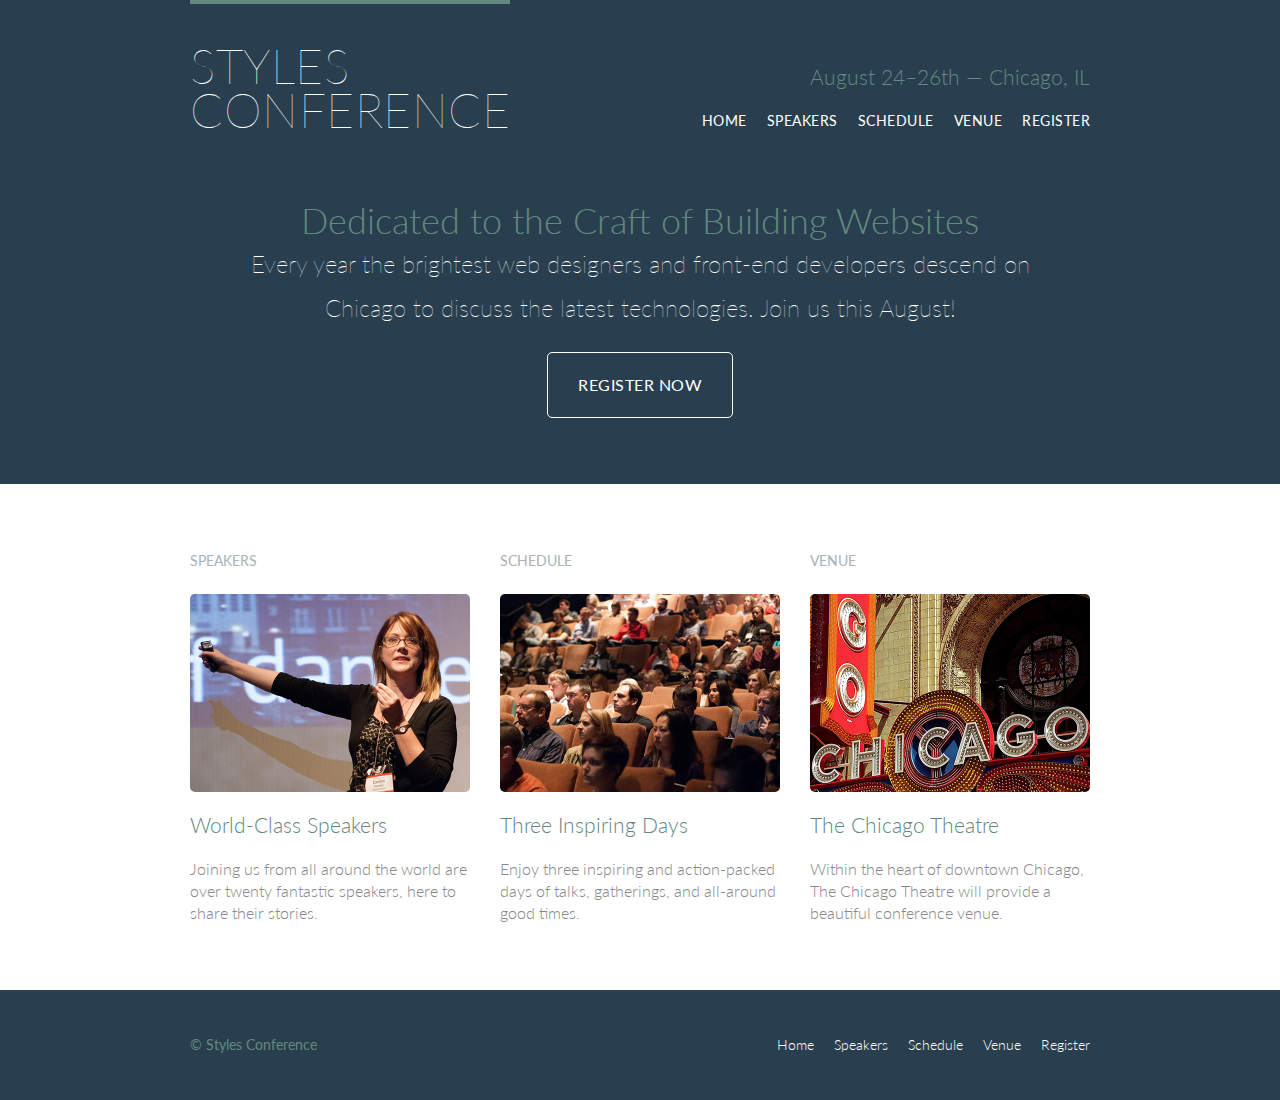
<file: index.html>
<!DOCTYPE html>
<html lang="en">

  <head>
    <meta charset="utf-8">
    <title>Styles Conference</title>
    <link rel="stylesheet" href="assets/stylesheet/main.css">
    <link rel="stylesheet" href="http://fonts.googleapis.com/css?family=Lato:100,300,400">
  </head>

  <body>

    <!-- Header -->

    <header class="primary-header container group">

      <h1 class="logo">
        <a href="index.html">Styles <br> Conference</a>
      </h1>

      <h3 class="tagline">August 24&ndash;26th &mdash; Chicago, IL</h3>

      <nav class="nav primary-nav">
        <ul>
          <li><a href="index.html">Home</a></li><!--
          --><li><a href="speakers.html">Speakers</a></li><!--
          --><li><a href="schedule.html">Schedule</a></li><!--
          --><li><a href="venue.html">Venue</a></li><!--
          --><li><a href="register.html">Register</a></li>
        </ul>
      </nav>

    </header>

    <!-- Hero -->

    <section class="hero container">

      <h2>Dedicated to the Craft of Building Websites</h2>

      <p>Every year the brightest web designers and front-end developers descend on Chicago to discuss the latest technologies. Join us this August!</p>

      <a class="btn btn-alt" href="register.html">Register Now</a>

    </section>

    <!-- Teasers -->

    <section class="row">
      <div class="grid">

        <!-- Speakers -->

        <section class="teaser col-1-3">
          <h5>Speakers</h5>
          <a href="speakers.html">
            <img src="assets/stylesheet/home/speakers.jpg" alt="Professional Speaker">
            <h3>World-Class Speakers</h3>
          </a>
          <p>Joining us from all around the world are over twenty fantastic speakers, here to share their stories.</p>
        </section><!--

        Schedule

        --><section class="teaser col-1-3">
          <h5>Schedule</h5>
          <a href="schedule.html">
            <img src="assets/stylesheet/home/schedule.jpg" alt="Conference Attendees">
            <h3>Three Inspiring Days</h3>
          </a>
          <p>Enjoy three inspiring and action-packed days of talks, gatherings, and all-around good times.</p>
        </section><!--

        Venue

        --><section class="teaser col-1-3">
          <h5>Venue</h5>
          <a href="venue.html">
            <img src="assets/stylesheet/home/venue.jpg" alt="The Chicago Theatre">
            <h3>The Chicago Theatre</h3>
          </a>
          <p>Within the heart of downtown Chicago, The Chicago Theatre will provide a beautiful conference venue.</p>
        </section>

      </div>
    </section>

    <!-- Footer -->

    <footer class="primary-footer container group">

      <small>&copy; Styles Conference</small>

      <nav class="nav">
        <ul>
          <li><a href="index.html">Home</a></li><!--
          --><li><a href="speakers.html">Speakers</a></li><!--
          --><li><a href="schedule.html">Schedule</a></li><!--
          --><li><a href="venue.html">Venue</a></li><!--
          --><li><a href="register.html">Register</a></li>
        </ul>
      </nav>

    </footer>

  </body>
</html>
</file>
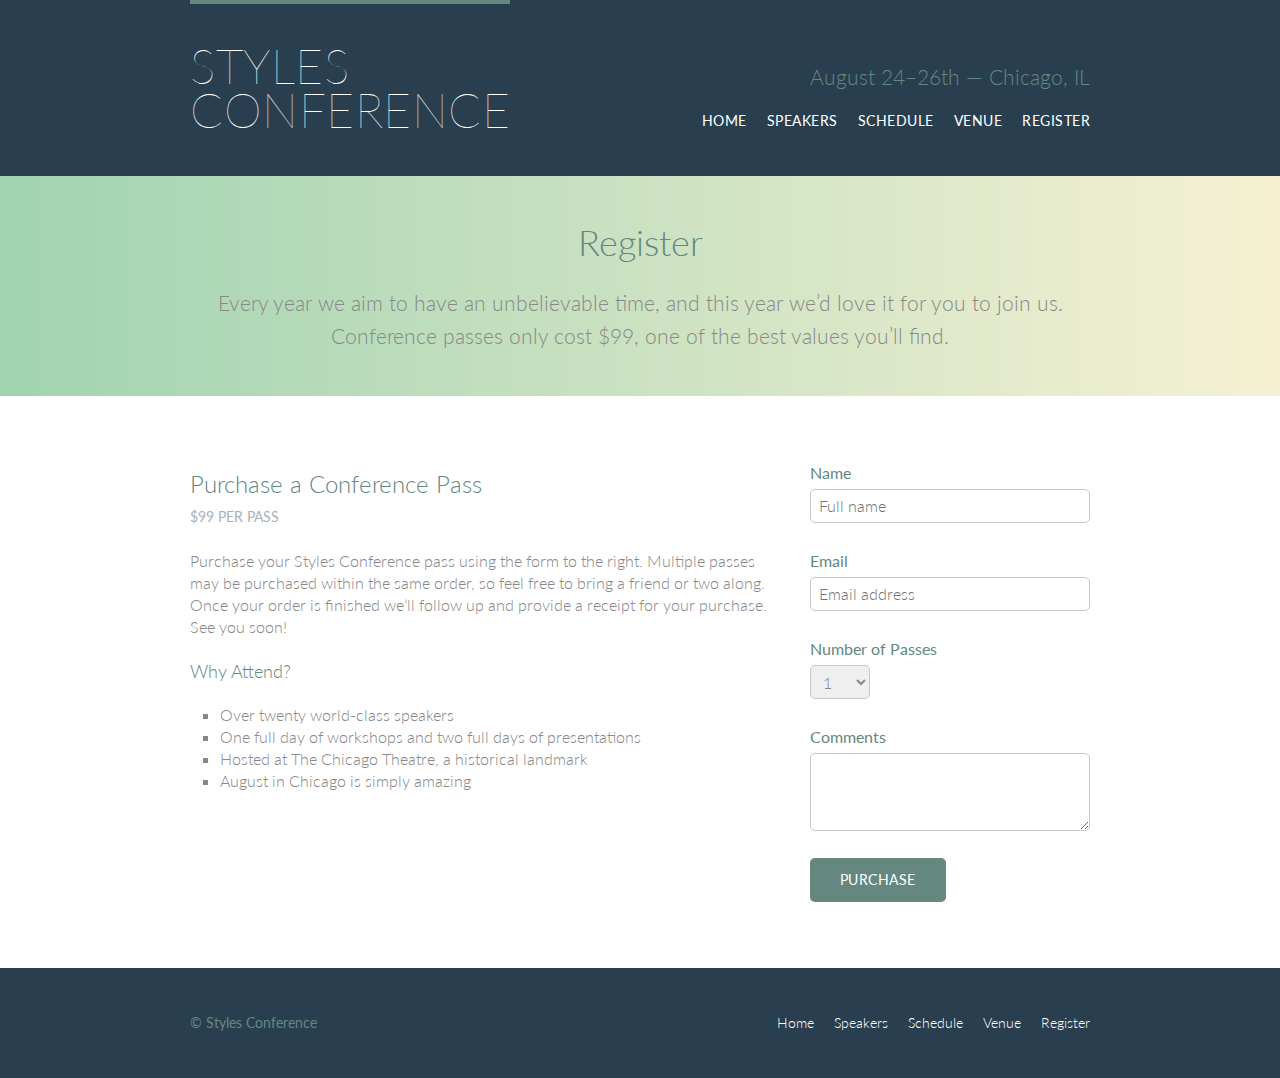
<file: register.html>
<!DOCTYPE html>
<html lang="en">

  <head>
    <meta charset="utf-8">
    <title>Register - Styles Conference</title>
    <link rel="stylesheet" href="assets/stylesheet/main.css">
    <link rel="stylesheet" href="http://fonts.googleapis.com/css?family=Lato:100,300,400">
  </head>

  <body>

    <!-- Header -->

    <header class="primary-header container group">

      <h1 class="logo">
        <a href="index.html">Styles <br> Conference</a>
      </h1>

      <h3 class="tagline">August 24&ndash;26th &mdash; Chicago, IL</h3>

      <nav class="nav primary-nav">
        <ul>
          <li><a href="index.html">Home</a></li><!--
          --><li><a href="speakers.html">Speakers</a></li><!--
          --><li><a href="schedule.html">Schedule</a></li><!--
          --><li><a href="venue.html">Venue</a></li><!--
          --><li><a href="register.html">Register</a></li>
        </ul>
      </nav>

    </header>

    <!-- Lead -->

    <section class="row-alt">
      <div class="lead container">

        <h1>Register</h1>

        <p>Every year we aim to have an unbelievable time, and this year we&#8217;d love it for you to join us. Conference passes only cost $99, one of the best values you&#8217;ll find.</p>

      </div>
    </section>

    <!-- Main content -->

    <section class="row">
      <div class="grid">

        <!-- Details -->

        <section class="col-2-3">

          <h2>Purchase a Conference Pass</h2>
          <h5>$99 per Pass</h5>

          <p>Purchase your Styles Conference pass using the form to the right. Multiple passes may be purchased within the same order, so feel free to bring a friend or two along. Once your order is finished we&#8217;ll follow up and provide a receipt for your purchase. See you soon!</p>

          <h4>Why Attend?</h4>

          <ul class="why-attend">
            <li>Over twenty world-class speakers</li>
            <li>One full day of workshops and two full days of presentations</li>
            <li>Hosted at The Chicago Theatre, a historical landmark</li>
            <li>August in Chicago is simply amazing</li>
          </ul>

        </section><!--

        Registration form

        --><form class="col-1-3" action="#" method="post">

          <fieldset class="register-group">

            <label>
              Name
              <input type="text" name="name" placeholder="Full name" required>
            </label>

            <label>
              Email
              <input type="email" name="email" placeholder="Email address" required>
            </label>

            <label>
              Number of Passes
              <select name="quantity" required>
                <option value="1" selected>1</option>
                <option value="2">2</option>
                <option value="3">3</option>
                <option value="4">4</option>
                <option value="5">5</option>
              </select>
            </label>

            <label>
              Comments
              <textarea name="comments"></textarea>
            </label>

          </fieldset>

          <input class="btn btn-default" type="submit" name="submit" value="Purchase">

        </form>

      </div>
    </section>

    <!-- Footer -->

    <footer class="primary-footer container group">

      <small>&copy; Styles Conference</small>

      <nav class="nav">
        <ul>
          <li><a href="index.html">Home</a></li><!--
          --><li><a href="speakers.html">Speakers</a></li><!--
          --><li><a href="schedule.html">Schedule</a></li><!--
          --><li><a href="venue.html">Venue</a></li><!--
          --><li><a href="register.html">Register</a></li>
        </ul>
      </nav>

    </footer>

  </body>
</html>
</file>
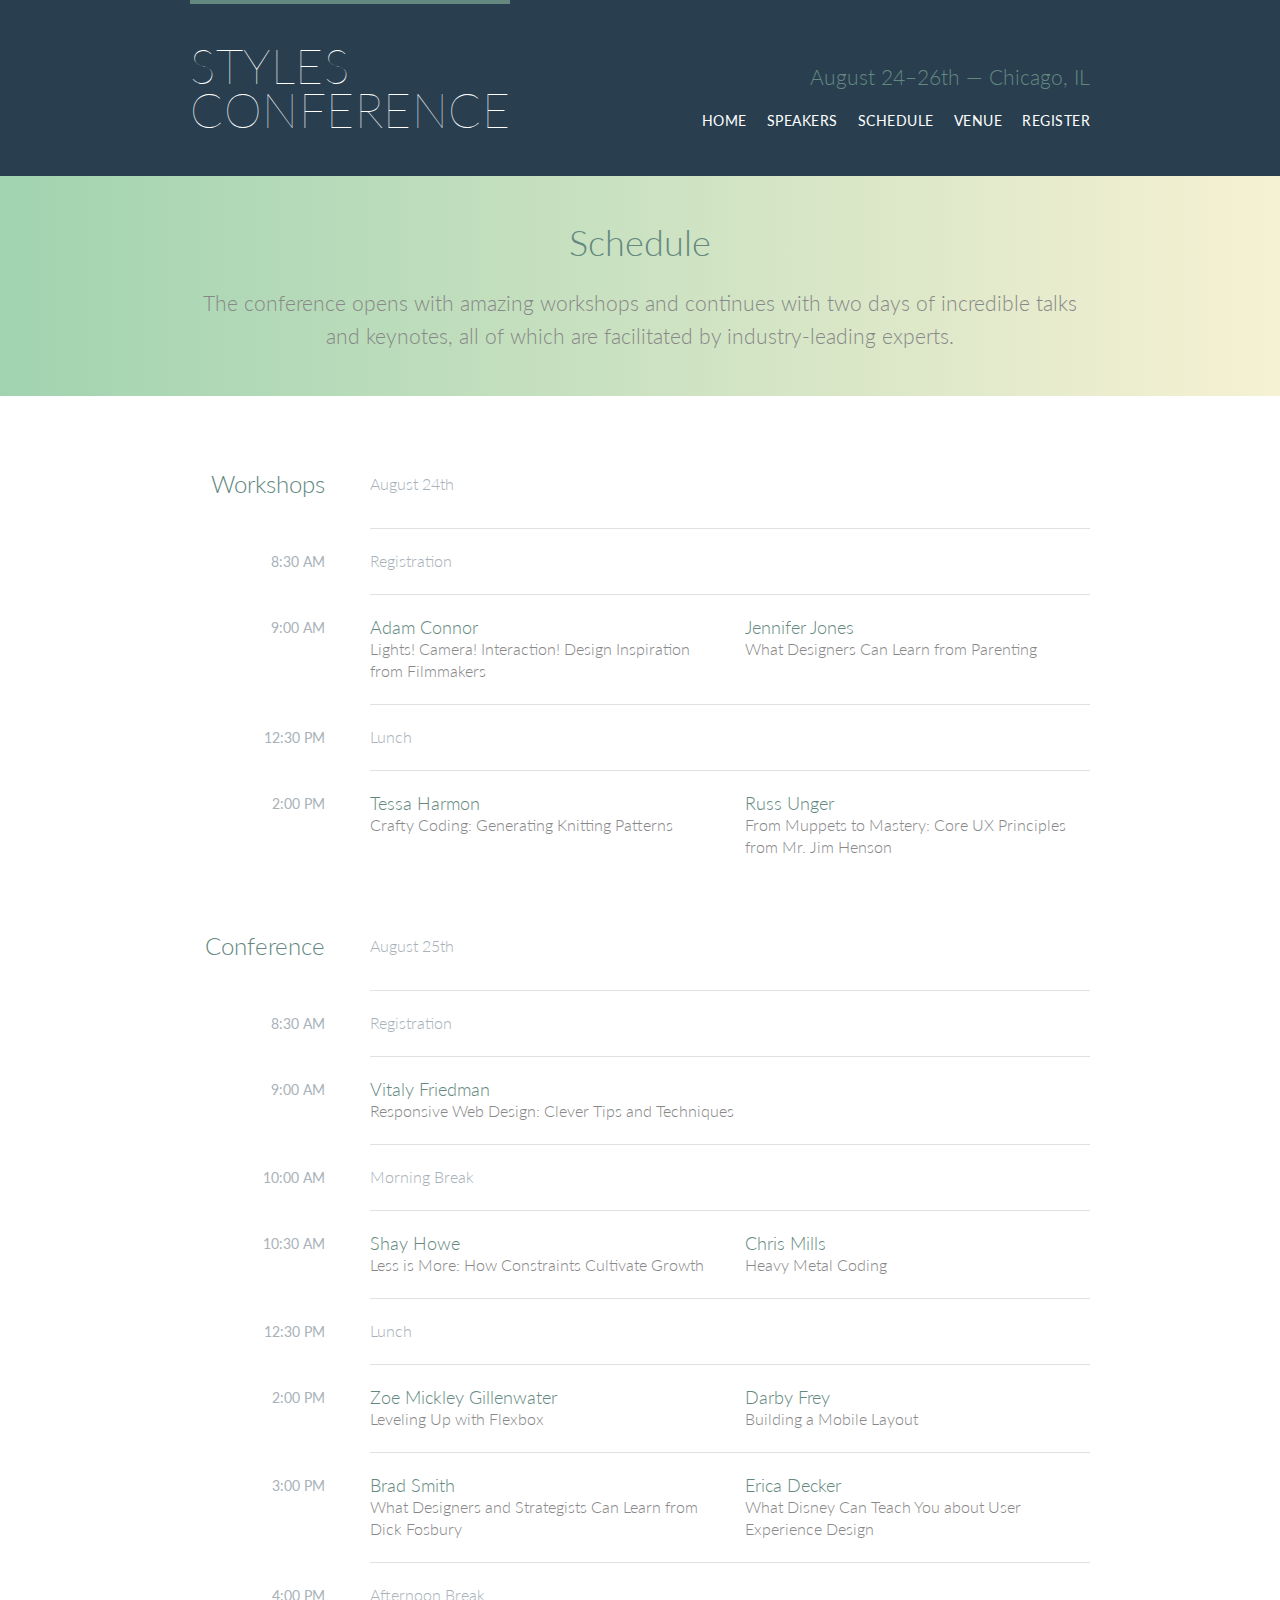
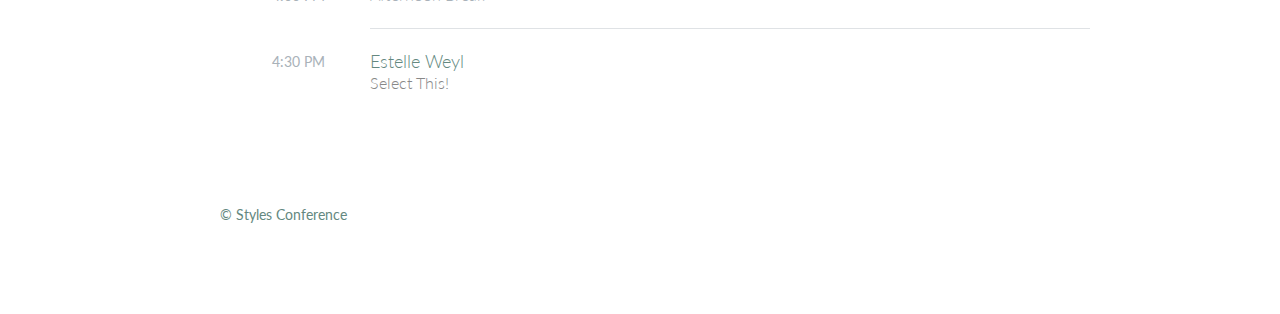
<file: schedule.html>
<!DOCTYPE html>
<html lang="en">

  <head>
    <meta charset="utf-8">
    <title>Schedule - Styles Conference</title>
    <link rel="stylesheet" href="assets/stylesheet/main.css">
    <link rel="stylesheet" href="http://fonts.googleapis.com/css?family=Lato:100,300,400">
  </head>

  <body>

    <!-- Header -->

    <header class="primary-header container group">

      <h1 class="logo">
        <a href="index.html">Styles <br> Conference</a>
      </h1>

      <h3 class="tagline">August 24&ndash;26th &mdash; Chicago, IL</h3>

      <nav class="nav primary-nav">
        <ul>
          <li><a href="index.html">Home</a></li><!--
          --><li><a href="speakers.html">Speakers</a></li><!--
          --><li><a href="schedule.html">Schedule</a></li><!--
          --><li><a href="venue.html">Venue</a></li><!--
          --><li><a href="register.html">Register</a></li>
        </ul>
      </nav>

    </header>

    <!-- Lead -->

    <section class="row-alt">
      <div class="lead container">

        <h1>Schedule</h1>

        <p>The conference opens with amazing workshops and continues with two days of incredible talks and keynotes, all of which are facilitated by industry-leading experts.</p>

      </div>
    </section>

    <!-- Main content -->

    <section class="row">
      <div class="container">

        <!-- Workshops -->

        <table>
          <thead>
            <tr>
              <th scope="row">
                Workshops
              </th>
              <td class="schedule-offset" colspan="2">
                August 24th
              </td>
            </tr>
          </thead>
          <tbody>
            <tr>
              <th scope="row">
                <time datetime="08:30:00">8:30 AM</time>
              </th>
              <td class="schedule-offset" colspan="2">
                Registration
              </td>
            </tr>
            <tr>
              <th scope="row">
                <time datetime="09:00:00">9:00 AM</time>
              </th>
              <td>
                <a href="speakers.html#adam-connor">
                  <h4>Adam Connor</h4>
                  Lights! Camera! Interaction! Design Inspiration from Filmmakers
                </a>
              </td>
              <td>
                <a href="speakers.html#jennifer-jones">
                  <h4>Jennifer Jones</h4>
                  What Designers Can Learn from Parenting
                </a>
              </td>
            </tr>
            <tr>
              <th scope="row">
                <time datetime="12:30:00">12:30 PM</time>
              </th>
              <td class="schedule-offset" colspan="2">
                Lunch
              </td>
            </tr>
            <tr>
              <th scope="row">
                <time datetime="14:00">2:00 PM</time>
              </th>
              <td>
                <a href="speakers.html#tessa-harmon">
                  <h4>Tessa Harmon</h4>
                  Crafty Coding: Generating Knitting Patterns
                </a>
              </td>
              <td>
                <a href="speakers.html#russ-unger">
                  <h4>Russ Unger</h4>
                  From Muppets to Mastery: Core UX Principles from Mr. Jim Henson
                </a>
              </td>
            </tr>
          </tbody>
        </table>

        <!-- Conference -->

        <table>
          <thead>
            <tr>
              <th scope="row">
                Conference
              </th>
              <td class="schedule-offset" colspan="2">
                August 25th
              </td>
            </tr>
          </thead>
          <tbody>
            <tr>
              <th scope="row">
                <time datetime="08:30:00">8:30 AM</time>
              </th>
              <td class="schedule-offset" colspan="2">
                Registration
              </td>
            </tr>
            <tr>
              <th scope="row">
                <time datetime="09:00:00">9:00 AM</time>
              </th>
              <td colspan="2">
                <a href="speakers.html#vitaly-friedman">
                  <h4>Vitaly Friedman</h4>
                  Responsive Web Design: Clever Tips and Techniques
                </a>
              </td>
            </tr>
            <tr>
              <th scope="row">
                <time datetime="10:00:00">10:00 AM</time>
              </th>
              <td class="schedule-offset" colspan="2">
                Morning Break
              </td>
            </tr>
            <tr>
              <th scope="row">
                <time datetime="10:30:00">10:30 AM</time>
              </th>
              <td>
                <a href="speakers.html#shay-howe">
                  <h4>Shay Howe</h4>
                  Less is More: How Constraints Cultivate Growth
                </a>
              </td>
              <td>
                
                <a href="speakers.html#chris-mills">
                  <h4>Chris Mills</h4>
                  Heavy Metal Coding
                </a>
              </td>
            </tr>
            <tr>
              <th scope="row">
                <time datetime="12:30:00">12:30 PM</time>
              </th>
              <td class="schedule-offset" colspan="2">
                Lunch
              </td>
            </tr>
            <tr>
              <th scope="row">
                <time datetime="14:00">2:00 PM</time>
              </th>
              <td>
                <a href="speakers.html#zoe-mickley-gillenwater">
                  <h4>Zoe Mickley Gillenwater</h4>
                  Leveling Up with Flexbox
                </a>
              </td>
              <td>
                <a href="speakers.html#darby-frey">
                  <h4>Darby Frey</h4>
                  Building a Mobile Layout
                </a>
              </td>
            </tr>
            <tr>
              <th scope="row">
                <time datetime="15:00:00">3:00 PM</time>
              </th>
              <td>
                <a href="speakers.html#brad-smith">
                  <h4>Brad Smith</h4>
                  What Designers and Strategists Can Learn from Dick Fosbury
                </a>
              </td>
              <td>
                <a href="speakers.html#erica-decker">
                  <h4>Erica Decker</h4>
                  What Disney Can Teach You about User Experience Design
                </a>
              </td>
            </tr>
            <tr>
              <th scope="row">
                <time datetime="16:00:00">4:00 PM</time>
              </th>
              <td class="schedule-offset" colspan="2">
                Afternoon Break
              </td>
            </tr>
            <tr>
              <th scope="row">
                <time datetime="16:30:00">4:30 PM</time>
              </th>
              <td colspan="2">
                <a href="speakers.html#estelle-weyl">
                  <h4>Estelle Weyl</h4>
                  Select This!
                </a>
              </td>
            </tr>
          </tbody>
        </table>

        

    <!-- Footer -->

    <footer class="primary-footer container group">

      <small>&copy; Styles Conference</small>

      <nav class="nav">
        <ul>
          <li><a href="index.html">Home</a></li><!--
          --><li><a href="speakers.html">Speakers</a></li><!--
          --><li><a href="schedule.html">Schedule</a></li><!--
          --><li><a href="venue.html">Venue</a></li><!--
          --><li><a href="register.html">Register</a></li>
        </ul>
      </nav>

    </footer>

  </body>
</html>
</file>
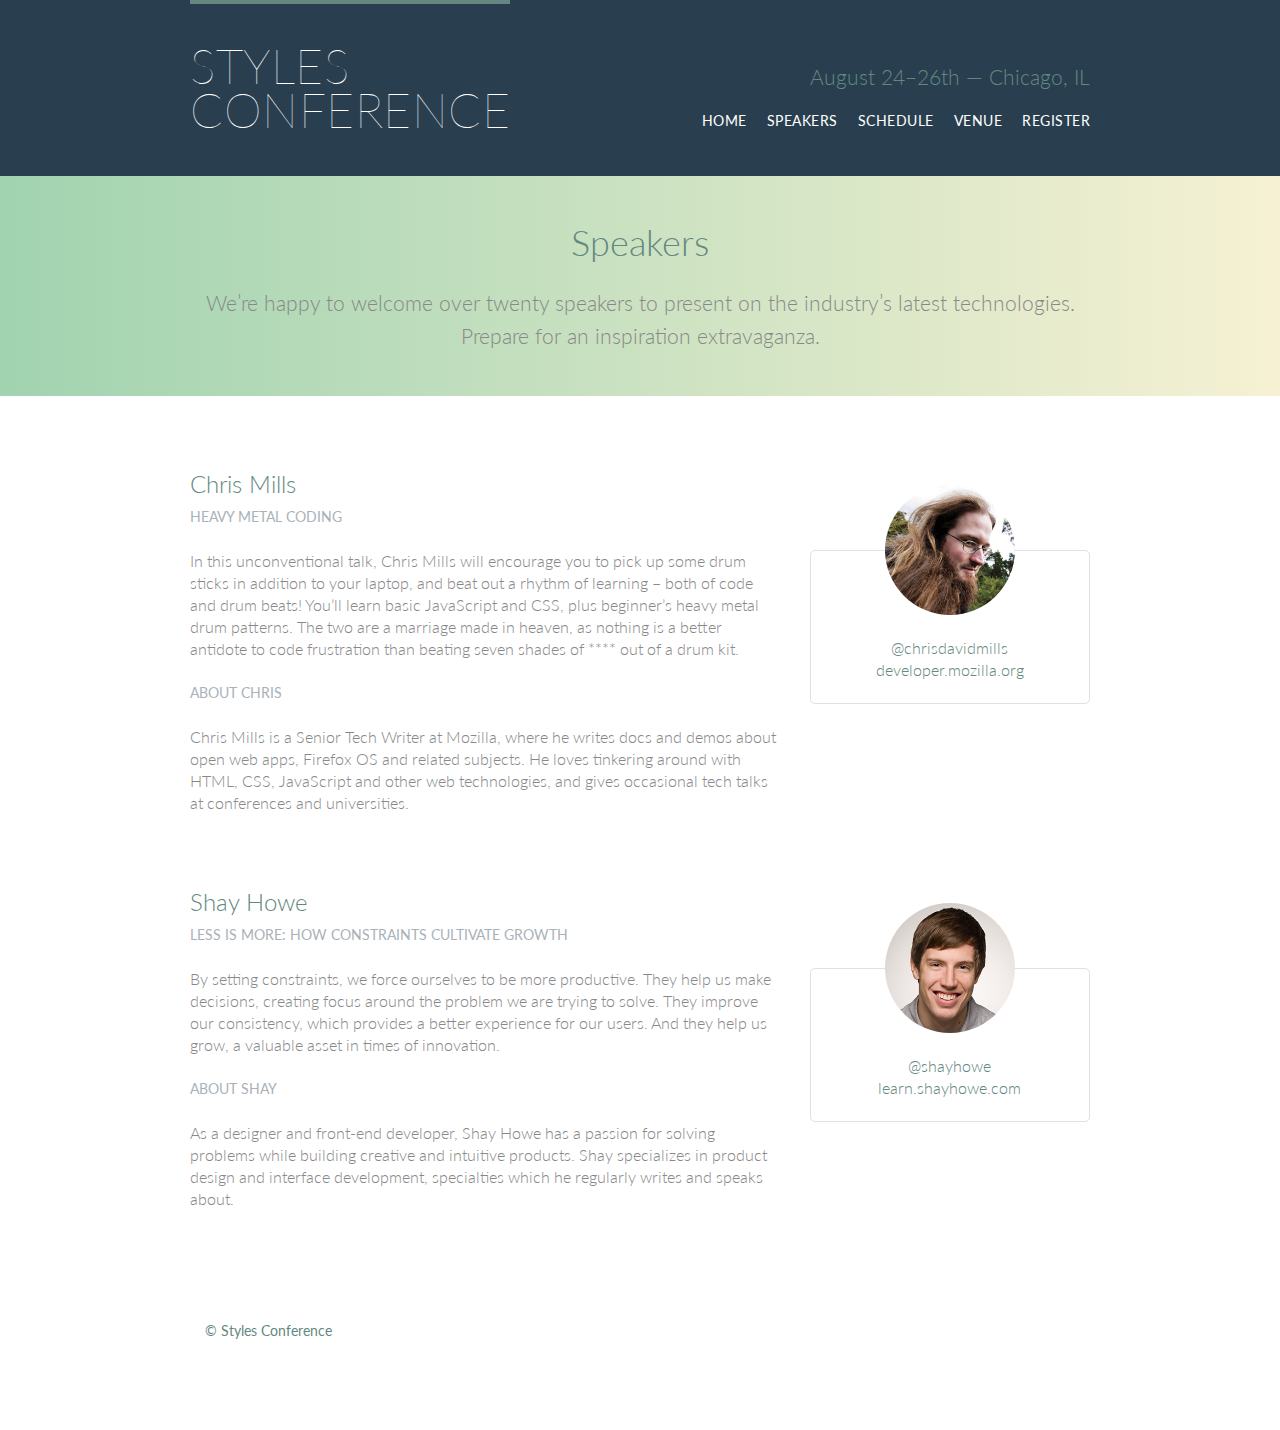
<file: speakers.html>
<!DOCTYPE html>
<html lang="en">

  <head>
    <meta charset="utf-8">
    <title>Speakers - Styles Conference</title>
    <link rel="stylesheet" href="assets/stylesheet/main.css">
    <link rel="stylesheet" href="http://fonts.googleapis.com/css?family=Lato:100,300,400">
  </head>

  <body>

    <!-- Header -->

    <header class="primary-header container group">

      <h1 class="logo">
        <a href="index.html">Styles <br> Conference</a>
      </h1>

      <h3 class="tagline">August 24&ndash;26th &mdash; Chicago, IL</h3>

      <nav class="nav primary-nav">
        <ul>
          <li><a href="index.html">Home</a></li><!--
          --><li><a href="speakers.html">Speakers</a></li><!--
          --><li><a href="schedule.html">Schedule</a></li><!--
          --><li><a href="venue.html">Venue</a></li><!--
          --><li><a href="register.html">Register</a></li>
        </ul>
      </nav>

    </header>

    <!-- Lead -->

    <section class="row-alt">
      <div class="lead container">

        <h1>Speakers</h1>

        <p>We&#8217;re happy to welcome over twenty speakers to present on the industry&#8217;s latest technologies. Prepare for an inspiration extravaganza.</p>

      </div>
    </section>

    <!-- Main content -->

    <section class="row">
      <div class="grid">

        

        <!-- Chris Mills -->

        <section class="speaker" id="chris-mills">

          <div class="col-2-3">

            <h2>Chris Mills</h2>
            <h5>Heavy Metal Coding</h5>

            <p>In this unconventional talk, Chris Mills will encourage you to pick up some drum sticks in addition to your laptop, and beat out a rhythm of learning &#8211; both of code and drum beats! You&#8217;ll learn basic JavaScript and CSS, plus beginner&#8217;s heavy metal drum patterns. The two are a marriage made in heaven, as nothing is a better antidote to code frustration than beating seven shades of **** out of a drum kit.</p>

            <h5>About Chris</h5>

            <p>Chris Mills is a Senior Tech Writer at Mozilla, where he writes docs and demos about open web apps, Firefox OS and related subjects. He loves tinkering around with HTML, CSS, JavaScript and other web technologies, and gives occasional tech talks at conferences and universities.</p>

          </div><!--

          --><aside class="col-1-3">
            <div class="speaker-info">

              <img src="assets/stylesheet/speakers/chris-mills.jpg" alt="Chris Mills">

              <ul>
                <li><a href="https://twitter.com/chrisdavidmills">@chrisdavidmills</a></li>
                <li><a href="https://developer.mozilla.org/">developer.mozilla.org</a></li>
              </ul>

            </div>
          </aside>

        </section>

        

        <!-- Shay Howe -->

        <section class="speaker" id="shay-howe">

          <div class="col-2-3">

            <h2>Shay Howe</h2>
            <h5>Less Is More: How Constraints Cultivate Growth</h5>

            <p>By setting constraints, we force ourselves to be more productive. They help us make decisions, creating focus around the problem we are trying to solve. They improve our consistency, which provides a better experience for our users. And they help us grow, a valuable asset in times of innovation.</p>

            <h5>About Shay</h5>

            <p>As a designer and front-end developer, Shay Howe has a passion for solving problems while building creative and intuitive products. Shay specializes in product design and interface development, specialties which he regularly writes and speaks about.</p>

          </div><!--

          --><aside class="col-1-3">
            <div class="speaker-info">

              <img src="assets/stylesheet/speakers/shay-howe.jpg" alt="Shay Howe">

              <ul>
                <li><a href="https://twitter.com/shayhowe">@shayhowe</a></li>
                <li><a href="http://learn.shayhowe.com/">learn.shayhowe.com</a></li>
              </ul>

            </div>
          </aside>

        </section>

        
    <!-- Footer -->

    <footer class="primary-footer container group">

      <small>&copy; Styles Conference</small>

      <nav class="nav">
        <ul>
          <li><a href="index.html">Home</a></li><!--
          --><li><a href="speakers.html">Speakers</a></li><!--
          --><li><a href="schedule.html">Schedule</a></li><!--
          --><li><a href="venue.html">Venue</a></li><!--
          --><li><a href="register.html">Register</a></li>
        </ul>
      </nav>

    </footer>

  </body>
</html>
</file>
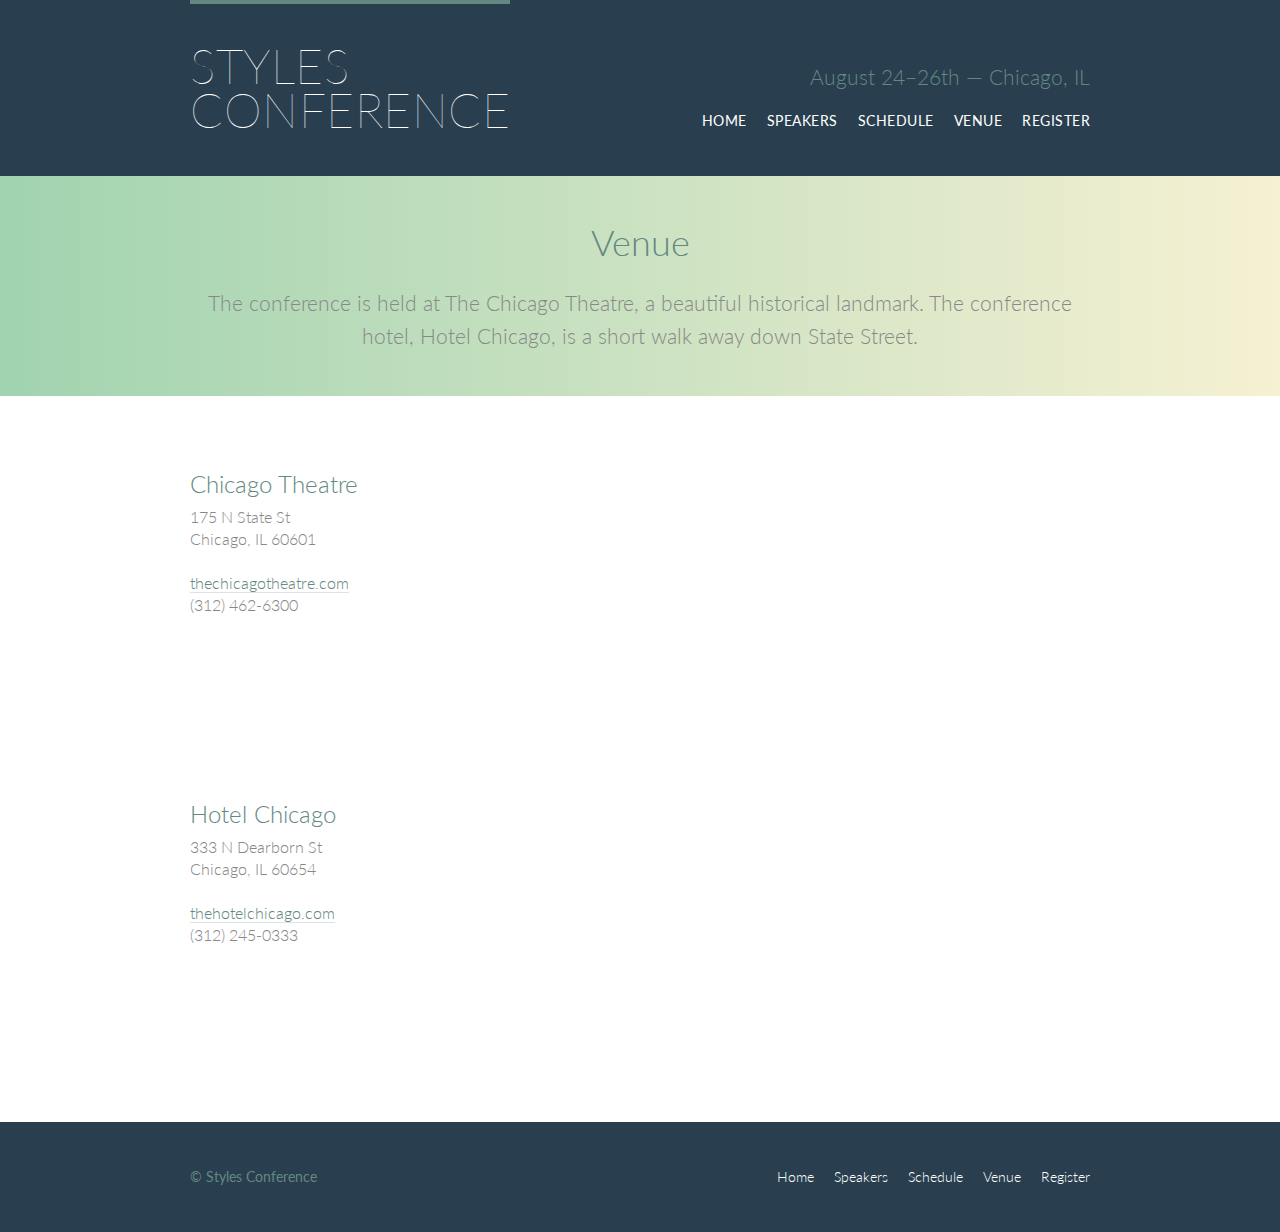
<file: venue.html>
<!DOCTYPE html>
<html lang="en">

  <head>
    <meta charset="utf-8">
    <title>Venue - Styles Conference</title>
    <link rel="stylesheet" href="assets/stylesheet/main.css">
    <link rel="stylesheet" href="http://fonts.googleapis.com/css?family=Lato:100,300,400">
  </head>

  <body>

    <!-- Header -->

    <header class="primary-header container group">

      <h1 class="logo">
        <a href="index.html">Styles <br> Conference</a>
      </h1>

      <h3 class="tagline">August 24&ndash;26th &mdash; Chicago, IL</h3>

      <nav class="nav primary-nav">
        <ul>
          <li><a href="index.html">Home</a></li><!--
          --><li><a href="speakers.html">Speakers</a></li><!--
          --><li><a href="schedule.html">Schedule</a></li><!--
          --><li><a href="venue.html">Venue</a></li><!--
          --><li><a href="register.html">Register</a></li>
        </ul>
      </nav>

    </header>

    <!-- Lead -->

    <section class="row-alt">
      <div class="lead container">

        <h1>Venue</h1>

        <p>The conference is held at The Chicago Theatre, a beautiful historical landmark. The conference hotel, Hotel Chicago, is a short walk away down State Street.</p>

      </div>
    </section>

    <!-- Main content -->

    <section class="row">
      <div class="grid">

        <!-- Chicago Theatre -->

        <section class="venue-theatre">

          <div class="col-1-3">
            <h2>Chicago Theatre</h2>
            <p>175 N State St <br> Chicago, IL 60601</p>
            <p><a href="http://www.thechicagotheatre.com/">thechicagotheatre.com</a> <br> (312) 462-6300</p>
          </div><!--

          --><iframe class="venue-map col-2-3" src="https://www.google.com/maps/embed?pb=!1m5!3m3!1m2!1s0x880e2ca55810a493%3A0x4700ddf60fcbfad6!2schicago+theatre!5e0!3m2!1sen!2sus!4v1388701393606"></iframe>

        </section>

        <!-- Hotel Chicago -->

        <section class="venue-hotel">

          <div class="col-1-3">
            <h2>Hotel Chicago</h2>
            <p>333 N Dearborn St <br> Chicago, IL 60654</p>
            <p><a href="http://thehotelchicago.com/">thehotelchicago.com</a> <br> (312) 245-0333</p>
          </div><!--

          --><iframe class="venue-map col-2-3" src="https://www.google.com/maps/embed?pb=!1m5!3m3!1m2!1s0x880e2cb1da049173%3A0xa5c91d255a775f0b!2sHotel+Sax+Chicago%2C+North+Dearborn+Street%2C+Chicago%2C+IL!5e0!3m2!1sen!2sus!4v1388702493978"></iframe>

        </section>

      </div>
    </section>

    <!-- Footer -->

    <footer class="primary-footer container group">

      <small>&copy; Styles Conference</small>

      <nav class="nav">
        <ul>
          <li><a href="index.html">Home</a></li><!--
          --><li><a href="speakers.html">Speakers</a></li><!--
          --><li><a href="schedule.html">Schedule</a></li><!--
          --><li><a href="venue.html">Venue</a></li><!--
          --><li><a href="register.html">Register</a></li>
        </ul>
      </nav>

    </footer>

  </body>
</html>
</file>
<file: assets/stylesheet/main.css>
/* http://meyerweb.com/eric/tools/css/reset/
   v2.0 | 20110126
   License: none (public domain)
*/

html, body, div, span, applet, object, iframe,
h1, h2, h3, h4, h5, h6, p, blockquote, pre,
a, abbr, acronym, address, big, cite, code,
del, dfn, em, img, ins, kbd, q, s, samp,
small, strike, strong, sub, sup, tt, var,
b, u, i, center,
dl, dt, dd, ol, ul, li,
fieldset, form, label, legend,
table, caption, tbody, tfoot, thead, tr, th, td,
article, aside, canvas, details, embed,
figure, figcaption, footer, header, hgroup,
menu, nav, output, ruby, section, summary,
time, mark, audio, video {
  margin: 0;
  padding: 0;
  border: 0;
  font-size: 100%;
  font: inherit;
  vertical-align: baseline;
}
/* HTML5 display-role reset for older browsers */
article, aside, details, figcaption, figure,
footer, header, hgroup, menu, nav, section {
  display: block;
}
body {
  line-height: 1;
}
ol, ul {
  list-style: none;
}
blockquote, q {
  quotes: none;
}
blockquote:before, blockquote:after,
q:before, q:after {
  content: '';
  content: none;
}
table {
  border-collapse: collapse;
  border-spacing: 0;
}

/*
  ========================================
  Custom styles
  ========================================
*/

body {
  background: #293f50;
  color: #888;
  font: 300 16px/22px "Lato", "Open Sans", "Helvetica Neue", Helvetica, Arial, sans-serif;
}

/*
  ========================================
  Grid
  ========================================
*/

*,
*:before,
*:after {
  -webkit-box-sizing: border-box;
     -moz-box-sizing: border-box;
          box-sizing: border-box;
}
.container,
.grid {
  margin: 0 auto;
  width: 960px;
}
.container {
  padding-left: 30px;
  padding-right: 30px;
}
.grid,
.col-1-3,
.col-2-3 {
  padding-left: 15px;
  padding-right: 15px;
}
.col-1-3,
.col-2-3  {
  display: inline-block;
  vertical-align: top;
}
.col-1-3 {
  width: 33.33%;
}
.col-2-3 {
  width: 66.66%;
}

/*
  ========================================
  Clearfix
  ========================================
*/

.group:before,
.group:after {
  content: "";
  display: table;
}
.group:after {
  clear: both;
}
.group {
  clear: both;
  *zoom: 1;
}

/*
  ========================================
  Rows
  ========================================
*/

.row,
.row-alt {
  min-width: 960px;
}
.row {
  background: #fff;
  padding: 66px 0 44px 0;
}
.row-alt {
  background: #cbe2c1;
  background: -webkit-linear-gradient(to right, #a1d3b0, #f6f1d3);
  background:    -moz-linear-gradient(to right, #a1d3b0, #f6f1d3);
  background:         linear-gradient(to right, #a1d3b0, #f6f1d3);
  padding: 44px 0 22px 0;
}

/*
  ========================================
  Typography
  ========================================
*/

h1, h2, h3, h4 {
  color: #648880;
}
h1, h3, h4, h5, p {
  margin-bottom: 22px;
}
h1 {
  font-size: 36px;
  line-height: 44px;
}
h2 {
  font-size: 24px;
  line-height: 44px;
}
h3 {
  font-size: 21px;
}
h4 {
  font-size: 18px;
}
h5 {
  color: #a9b2b9;
  font-size: 14px;
  font-weight: 400;
  text-transform: uppercase;
}
strong {
  font-weight: 400;
}
cite,
em {
  font-style: italic;
}

/*
  ========================================
  Leads
  ========================================
*/

.lead {
  text-align: center;
}
.lead p {
  font-size: 21px;
  line-height: 33px;
}

/*
  ========================================
  Links
  ========================================
*/

a {
  color: #648880;
  text-decoration: none;
}
a:hover {
  color: #a9b2b9;
}
p a {
  border-bottom: 1px solid #dfe2e5;
}
.primary-header a,
.primary-footer a {
  color: #fff;
}
.primary-header a:hover,
.primary-footer a:hover {
  color: #648880;
}

/*
  ========================================
  Buttons
  ========================================
*/

.btn {
  border-radius: 5px;
  color: #fff;
  cursor: pointer;
  display: inline-block;
  font-weight: 400;
  letter-spacing: .5px;
  margin: 0;
  text-transform: uppercase;
}
.btn-default {
  border: 0;
  background: #648880;
  padding: 11px 30px;
  font-size: 14px;
}
.btn-default:hover {
  background: #77a198;
}
.btn-alt {
  border: 1px solid #fff;
  padding: 10px 30px;
}
.btn-alt:hover {
  background: #fff;
  color: #648880;
}

/*
  ========================================
  Primary header
  ========================================
*/

.logo {
  border-top: 4px solid #648880;
  float: left;
  font-size: 48px;
  font-weight: 100;
  letter-spacing: .5px;
  line-height: 44px;
  padding: 40px 0 22px 0;
  text-transform: uppercase;
}
.tagline {
  margin: 66px 0 22px 0;
  text-align: right;
}
.primary-nav {
  font-size: 14px;
  font-weight: 400;
  letter-spacing: .5px;
  text-transform: uppercase;
}

/*
  ========================================
  Primary footer
  ========================================
*/

.primary-footer {
  color: #648880;
  font-size: 14px;
  padding-bottom: 44px;
  padding-top: 44px;
}
.primary-footer small {
  float: left;
  font-weight: 400;
}

/*
  ========================================
  Navigation
  ========================================
*/

.nav {
  text-align: right;
}
.nav li {
  display: inline-block;
  margin: 0 10px;
  vertical-align: top;
}
.nav li:last-child {
  margin-right: 0;
}

/*
  ========================================
  Home
  ========================================
*/

.hero {
  color: #fff;
  line-height: 44px;
  padding: 22px 80px 66px 80px;
  text-align: center;
}
.hero h2 {
  font-size: 36px;
}
.hero p {
  font-size: 24px;
  font-weight: 100;
}
.teaser a:hover h3 {
  color: #a9b2b9;
}
.teaser img {
  border-radius: 5px;
  display: block;
  margin-bottom: 22px;
  max-width: 100%
}

/*
  ========================================
  Speakers
  ========================================
*/

.speaker {
  margin-bottom: 44px;
}
.speaker-info {
  border: 1px solid #dfe2e5;
  border-radius: 5px;
  margin-top: 88px;
  padding-bottom: 22px;
  text-align: center;
}
.speaker-info img {
  border-radius: 50%;
  height: 130px;
  margin: -66px 0 22px 0;
  vertical-align: top;
}

/*
  ========================================
  Schedule
  ========================================
*/

table {
  margin-bottom: 44px;
  width: 100%;
}
table:last-child {
  margin-bottom: 0;
}
th,
td {
  padding-bottom: 22px;
  vertical-align: top;
}
th {
  padding-right: 45px;
  text-align: right;
  width: 20%;
}
td {
  width: 40%;
}
thead {
  line-height: 44px;
}
thead th {
  color: #648880;
  font-size: 24px;
}
tbody th {
  color: #a9b2b9;
  font-size: 14px;
  font-weight: 400;
  padding-top: 22px;
  text-transform: uppercase;
}
tbody td {
  border-top: 1px solid #dfe2e5;
  padding-top: 21px;
}
tbody td:first-of-type {
  padding-right: 15px;
}
tbody td:last-of-type {
  padding-left: 15px;
}
tbody td:only-of-type {
  padding-left: 0;
  padding-right: 0;
}
table a {
  color: #888;
}
table h4 {
  margin-bottom: 0;
}
.schedule-offset {
  color: #a9b2b9;
}

/*
  ========================================
  Venue
  ========================================
*/

.venue-theatre {
  margin-bottom: 66px;
}
.venue-hotel {
  margin-bottom: 22px;
}
.venue-map {
  height: 264px;
}

/*
  ========================================
  Register
  ========================================
*/

.why-attend {
  list-style: square;
  margin: 0 0 22px 30px;
}
form {
  margin-bottom: 22px;
}
input,
select,
textarea {
  font: 300 16px/22px "Lato", "Open Sans", "Helvetica Neue", Helvetica, Arial, sans-serif;
}
.register-group label {
  color: #648880;
  cursor: pointer;
  font-weight: 400;
}
.register-group input,
.register-group select,
.register-group textarea {
  border: 1px solid #c6c9cc;
  border-radius: 5px;
  color: #888;
  display: block;
  margin: 5px 0 27px 0;
  padding: 5px 8px;
}
.register-group input,
.register-group textarea {
  width: 100%;
}
.register-group select {
  height: 34px;
  width: 60px;
}
.register-group textarea {
  height: 78px;
}
</file>
